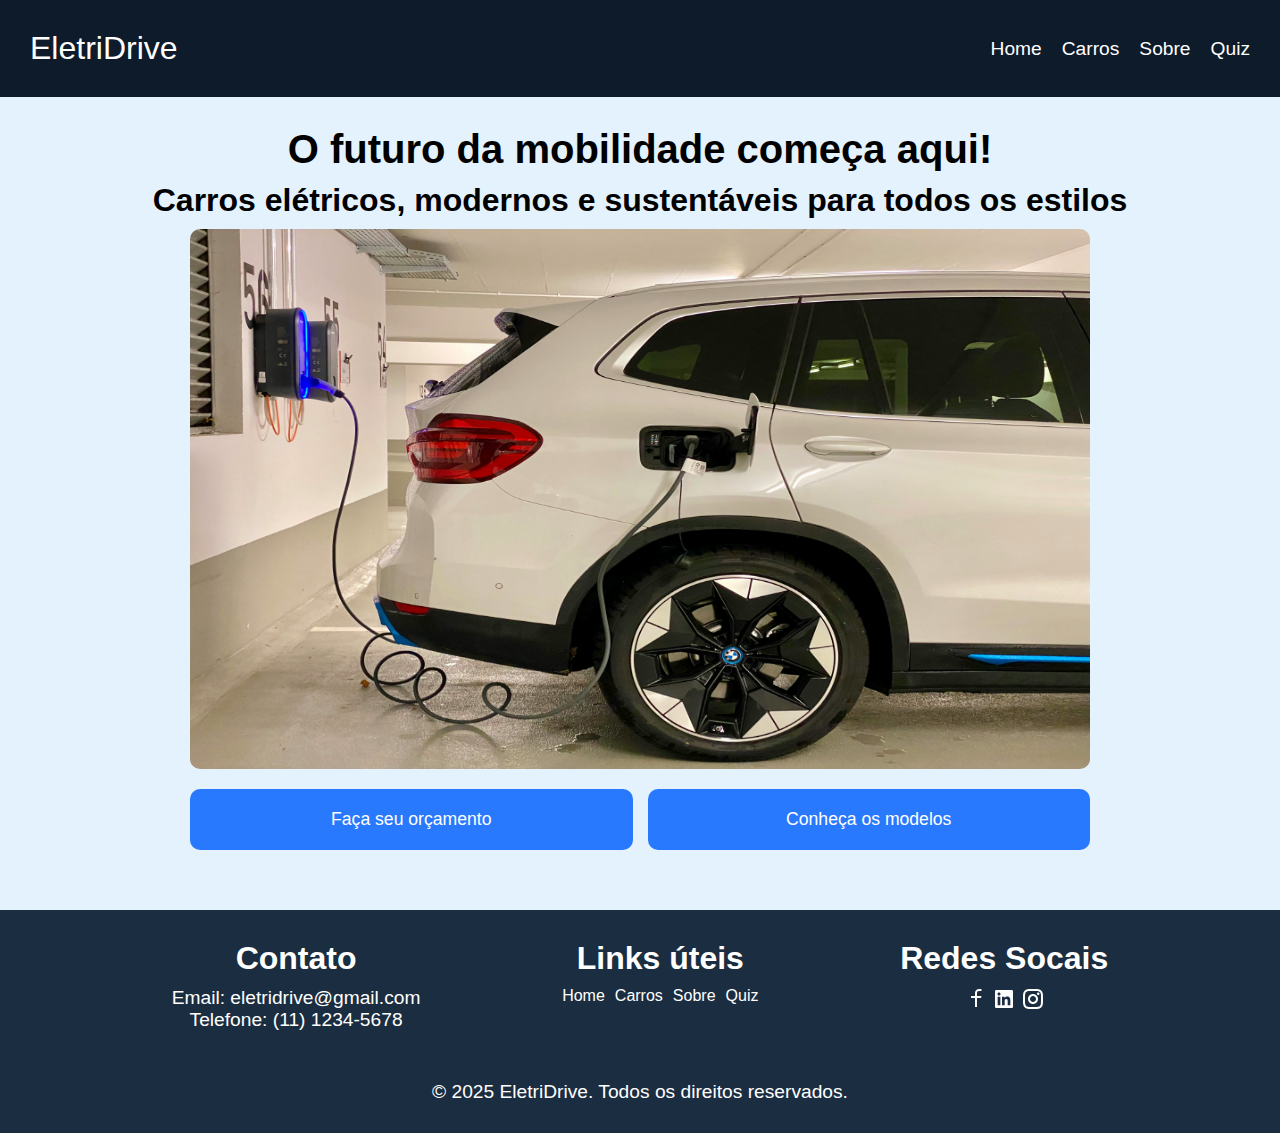
<file: index.html>
<!DOCTYPE html>
<html lang="pt-BR">
<head>
    <meta charset="UTF-8">
    <meta name="viewport" content="width=device-width, initial-scale=1.0">
    <link rel="shortcut icon" href="./src/assets/icone.png">
    <link rel="stylesheet" href="./src/css/style.css">
    <script defer src="./src/js/script.js"></script>
    <title>EletriDrive - Home</title>
</head>
<body>
    <header>
        <a href="./index.html" id="logo">EletriDrive</a>
        <nav>
            <ul>
                <li><a href="./index.html">Home</a></li>
                <li><a href="./src/pages/carros.html">Carros</a></li>
                <li><a href="./src/pages/sobre.html">Sobre</a></li>
                <li><a href="./src/pages/quiz.html">Quiz</a></li>
            </ul>
        </nav>
    </header>

    <main>
        <h1 class="titulo">O futuro da mobilidade começa aqui!</h1>
        <h2 class="sub-titulo">Carros elétricos, modernos e sustentáveis para todos os estilos</h2>
        <div id="campoBanner">
            <img src="src/assets/imagem1.jpg" alt="banner" id="banner">
            <div id="botoes">
                <a href="./src/pages/quiz.html" class="botao">Faça seu orçamento</a>
                <a href="./src/pages/carros.html" class="botao">Conheça os modelos</a>
            </div>
        </div>
    </main>
    <footer>
        <section id="rodape">
            <div id="contato">
                <h3 class="sub-titulo">Contato</h3>
                <div id="meiosContato">
                    <p class="paragrafo">Email: eletridrive@gmail.com</p>
                    <p class="paragrafo">Telefone: (11) 1234-5678</p>
                </div>
            </div>
            <div id="linksHeader">
                <h3 class="sub-titulo">Links úteis</h3>
                <div id="links">
                    <a href="./index.html">Home</a>
                    <a href="./src/pages/carros.html">Carros</a>
                    <a href="./src/pages/sobre.html">Sobre</a>
                    <a href="./src/pages/quiz.html">Quiz</a>
                </div>
            </div>
            <div id="redes">
                <h3 class="sub-titulo">Redes Socais</h3>
                <div id="iconesRedes">
                    <img src="./src/assets/facebook_icone.png" alt="incone_facebook">
                    <img src="./src/assets/linkedin_icone.png" alt="icone_linkedin">
                    <img src="./src/assets/instagram_icone.png" alt="icone_instahram">
                </div>
            </div>
        </section>
        <section id="direitos">
            <p class="paragrafo">&copy; 2025 EletriDrive. Todos os direitos reservados.</p>
        </section>
    </footer>

</body>
</html>
</file>
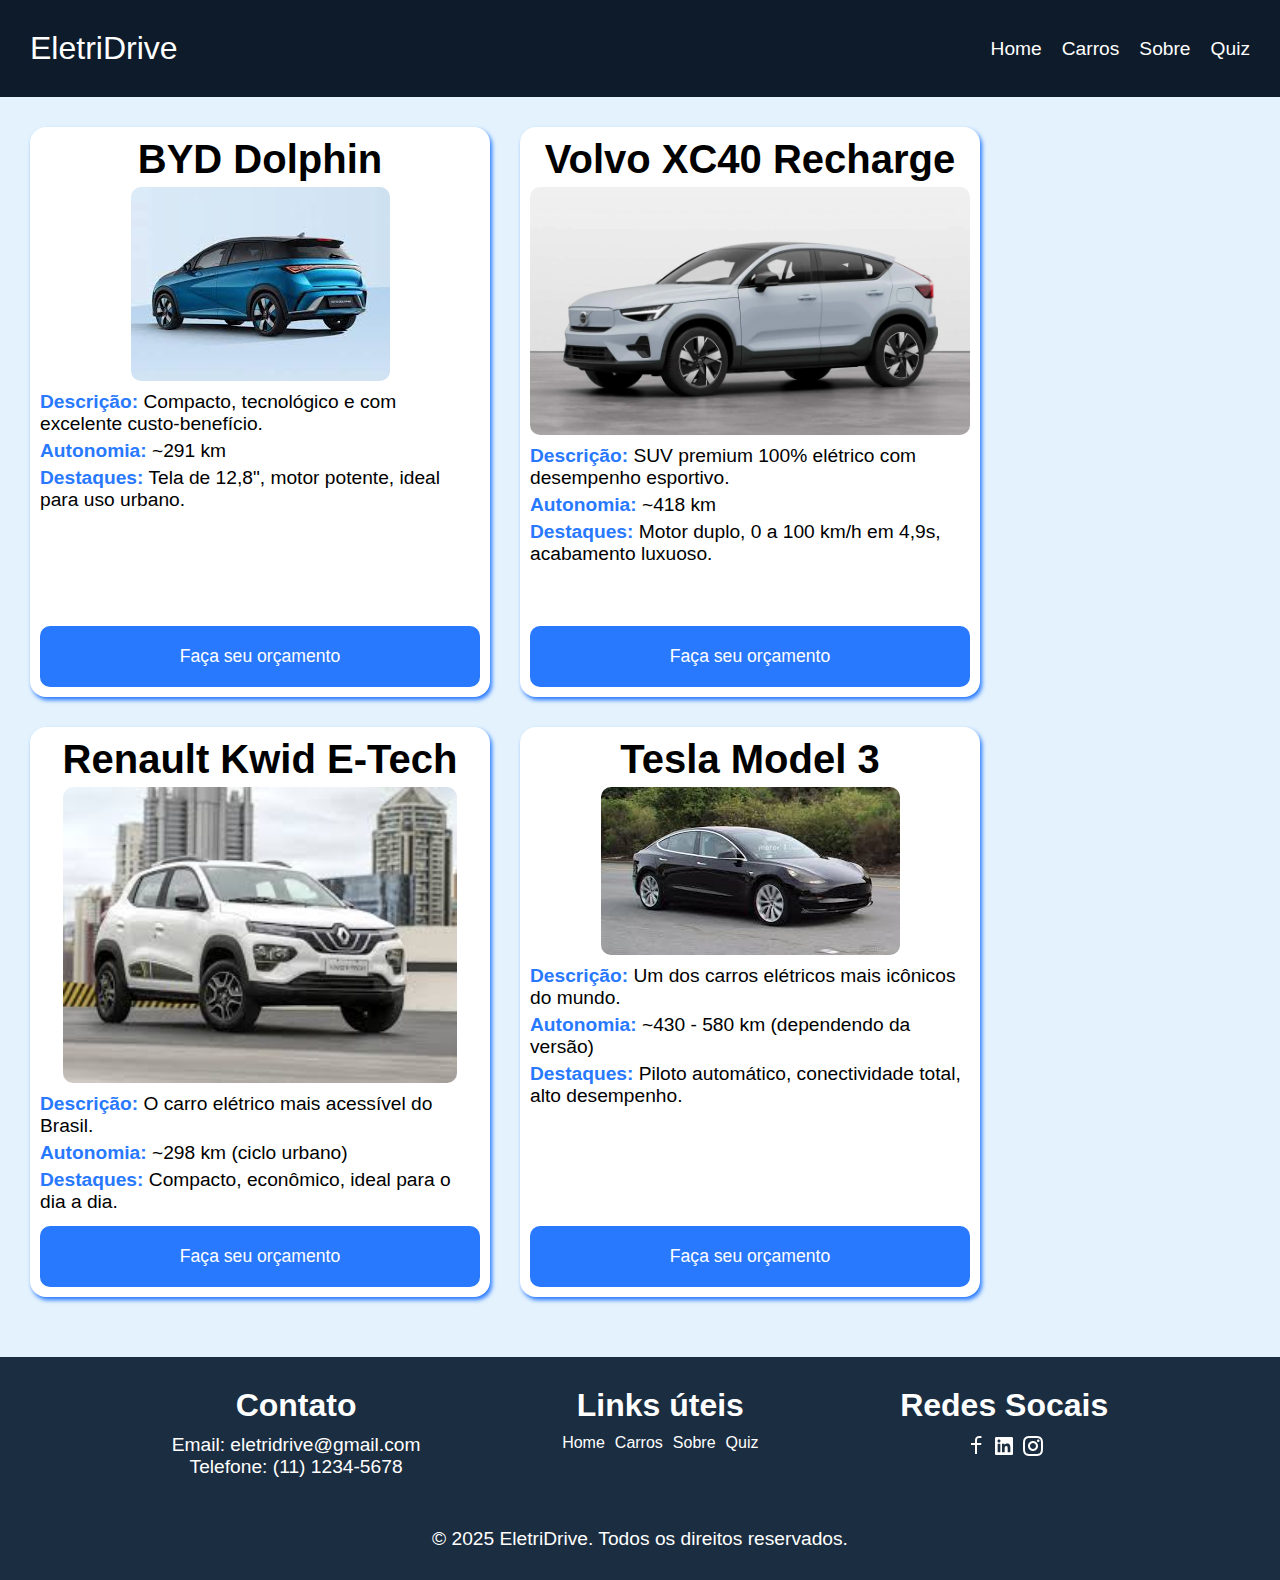
<file: src/pages/carros.html>
<!DOCTYPE html>
<html lang="pt-BR">
<head>
    <meta charset="UTF-8">
    <meta name="viewport" content="width=device-width, initial-scale=1.0">
    <link rel="shortcut icon" href="../assets/icone.png">
    <link rel="stylesheet" href="../css/style.css">
    <script defer src="../js/script.js"></script>
    <title>EletriDrive - Carros</title>
</head>
<body>
    <header>
        <a href="../../index.html" id="logo">EletriDrive</a>
        <nav>
            <ul>
                <li><a href="../../index.html">Home</a></li>
                <li><a href="./carros.html">Carros</a></li>
                <li><a href="./sobre.html">Sobre</a></li>
                <li><a href="./quiz.html">Quiz</a></li>
            </ul>
        </nav>
    </header>

    <main>
        <section id="cardsCarros">
            <div class="card">
                <div class="carro">
                    <h1 class="titulo">BYD Dolphin</h1>
                    <img src="../assets/carro1.jpg" alt="BYD Dolphin">
                </div>
                <div class="descricao">
                    <p class="paragrafo"><span class="destaque">Descrição:</span> Compacto, tecnológico e com excelente custo-benefício.</p>
                    <p class="paragrafo"><span class="destaque">Autonomia:</span> ~291 km</p>
                    <p class="paragrafo"><span class="destaque">Destaques:</span> Tela de 12,8", motor potente, ideal para uso urbano.</p>
                </div>
                <div id="botao">
                    <a href="./quiz.html" class="botao">Faça seu orçamento</a>
                </div>
            </div>
            <div class="card">
                <div class="carro">
                    <h1 class="titulo">Volvo XC40 Recharge</h1>
                    <img src="../assets/carro2.webp" alt="Volvo XC40 Recharge">
                </div>
                <div class="descricao">
                    <p class="paragrafo"><span class="destaque">Descrição:</span> SUV premium 100% elétrico com desempenho esportivo.</p>
                    <p class="paragrafo"><span class="destaque">Autonomia:</span> ~418 km</p>
                    <p class="paragrafo"><span class="destaque">Destaques:</span> Motor duplo, 0 a 100 km/h em 4,9s, acabamento luxuoso.</p>
                </div>
                <div id="botao">
                    <a href="./quiz.html" class="botao">Faça seu orçamento</a>
                </div>
            </div>
            <div class="card">
                <div class="carro">
                    <h1 class="titulo">Renault Kwid E-Tech</h1>
                    <img src="../assets/carro3.jpg" alt="Renault Kwid E-Tech">
                </div>
                <div class="descricao">
                    <p class="paragrafo"><span class="destaque">Descrição:</span> O carro elétrico mais acessível do Brasil.</p>
                    <p class="paragrafo"><span class="destaque">Autonomia:</span> ~298 km (ciclo urbano)</p>
                    <p class="paragrafo"><span class="destaque">Destaques:</span> Compacto, econômico, ideal para o dia a dia.</p>
                </div>
                <div id="botao">
                    <a href="./quiz.html" class="botao">Faça seu orçamento</a>
                </div>
            </div>
            <div class="card">
                <div class="carro">
                    <h1 class="titulo">Tesla Model 3</h1>
                    <img src="../assets/carro4.jpg" alt=" Tesla Model 3">
                </div>
                <div class="descricao">
                    <p class="paragrafo"><span class="destaque">Descrição:</span> Um dos carros elétricos mais icônicos do mundo.</p>
                    <p class="paragrafo"><span class="destaque">Autonomia:</span> ~430 - 580 km (dependendo da versão)</p>
                    <p class="paragrafo"><span class="destaque">Destaques:</span> Piloto automático, conectividade total, alto desempenho.</p>
                </div>
                <div id="botao">
                    <a href="./quiz.html" class="botao">Faça seu orçamento</a>
                </div>
            </div>
        </section>
    </main>

    <footer>
        <section id="rodape">
            <div id="contato">
                <h3 class="sub-titulo">Contato</h3>
                <div id="meiosContato">
                    <p class="paragrafo">Email: eletridrive@gmail.com</p>
                    <p class="paragrafo">Telefone: (11) 1234-5678</p>
                </div>
            </div>
            <div id="linksHeader">
                <h3 class="sub-titulo">Links úteis</h3>
                <div id="links">
                    <a href="../../index.html">Home</a>
                    <a href="./carros.html">Carros</a>
                    <a href="./sobre.html">Sobre</a>
                    <a href="./quiz.html">Quiz</a>
                </div>
            </div>
            <div id="redes">
                <h3 class="sub-titulo">Redes Socais</h3>
                <div id="iconesRedes">
                    <img src="../assets/facebook_icone.png" alt="incone_facebook">
                    <img src="../assets/linkedin_icone.png" alt="icone_linkedin">
                    <img src="../assets/instagram_icone.png" alt="icone_instahram">
                </div>
            </div>
        </section>
        <section id="direitos">
            <p class="paragrafo">&copy; 2025 EletriDrive. Todos os direitos reservados.</p>
        </section>
    </footer>

</body>
</html>
</file>
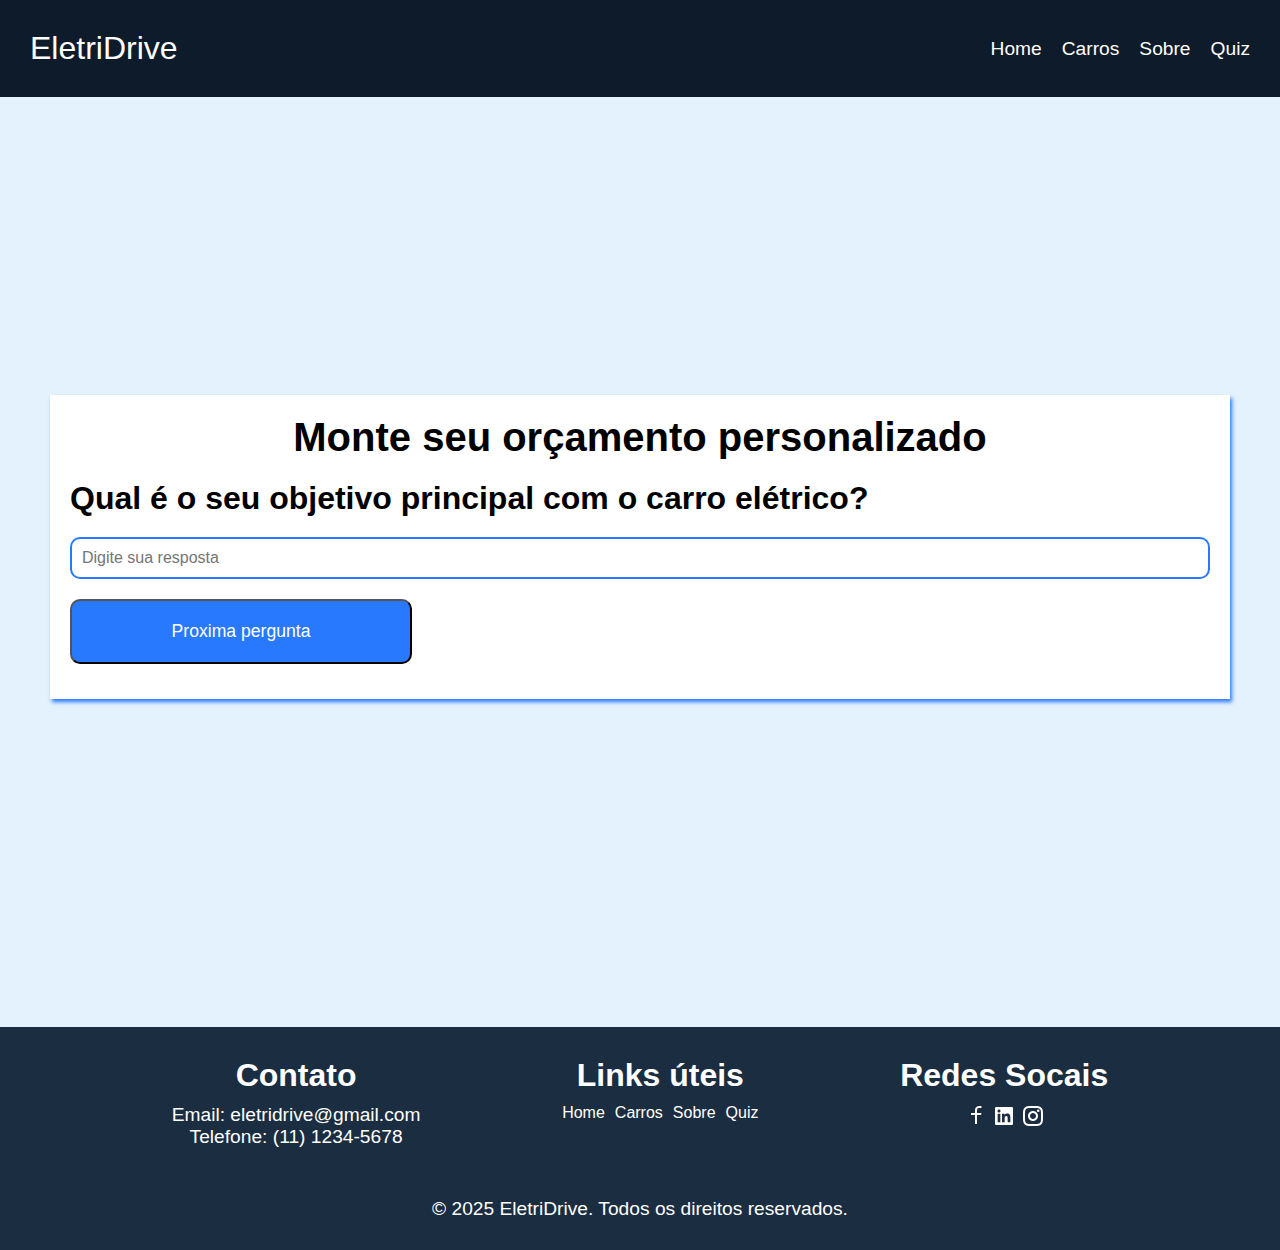
<file: src/pages/quiz.html>
<!DOCTYPE html>
<html lang="pt-BR">
<head>
    <meta charset="UTF-8">
    <meta name="viewport" content="width=device-width, initial-scale=1.0">
    <link rel="shortcut icon" href="../assets/icone.png">
    <link rel="stylesheet" href="../css/style.css">
    <script defer src="../js/quiz.js"></script>
    <title>EletriDrive - Quiz</title>
</head>
<body>
    <header>
        <a href="../../index.html" id="logo">EletriDrive</a>
        <nav>
            <ul>
                <li><a href="../../index.html">Home</a></li>
                <li><a href="./carros.html">Carros</a></li>
                <li><a href="./sobre.html">Sobre</a></li>
                <li><a href="./quiz.html">Quiz</a></li>
            </ul>
        </nav>
    </header>

    <main id="secao-quiz">
        <div class="quiz">
            <h1 class="titulo">Monte seu orçamento personalizado</h1>
            <section id="container-perguntas">
                <h2 class="sub-titulo" id="pergunta">Pergunta</h2>
                <div id="container-respostas">
                    <input type="text" id="resposta" placeholder="Digite sua resposta">
                </div>
                <button class="botao" id="proximo">Proxima pergunta</button>
                <p class="paragrafo" id="message"></p>
            </section>
            <section id="container-resultado" class="hidden">
                <h2 class="sub-titulo">Resultado</h2>
                <ul id="lista-resultado"></ul>
                <button class="botao" id="inicio-btn">Reiniciar</button>
            </section>
        </div>
    </main>

    <footer>
        <section id="rodape">
            <div id="contato">
                <h3 class="sub-titulo">Contato</h3>
                <div id="meiosContato">
                    <p class="paragrafo">Email: eletridrive@gmail.com</p>
                    <p class="paragrafo">Telefone: (11) 1234-5678</p>
                </div>
            </div>
            <div id="linksHeader">
                <h3 class="sub-titulo">Links úteis</h3>
                <div id="links">
                    <a href="../../index.html">Home</a>
                    <a href="./carros.html">Carros</a>
                    <a href="./sobre.html">Sobre</a>
                    <a href="./quiz.html">Quiz</a>
                </div>
            </div>
            <div id="redes">
                <h3 class="sub-titulo">Redes Socais</h3>
                <div id="iconesRedes">
                    <img src="../assets/facebook_icone.png" alt="incone_facebook">
                    <img src="../assets/linkedin_icone.png" alt="icone_linkedin">
                    <img src="../assets/instagram_icone.png" alt="icone_instahram">
                </div>
            </div>
        </section>
        <section id="direitos">
            <p class="paragrafo">&copy; 2025 EletriDrive. Todos os direitos reservados.</p>
        </section>
    </footer>

</body>
</html>
</file>
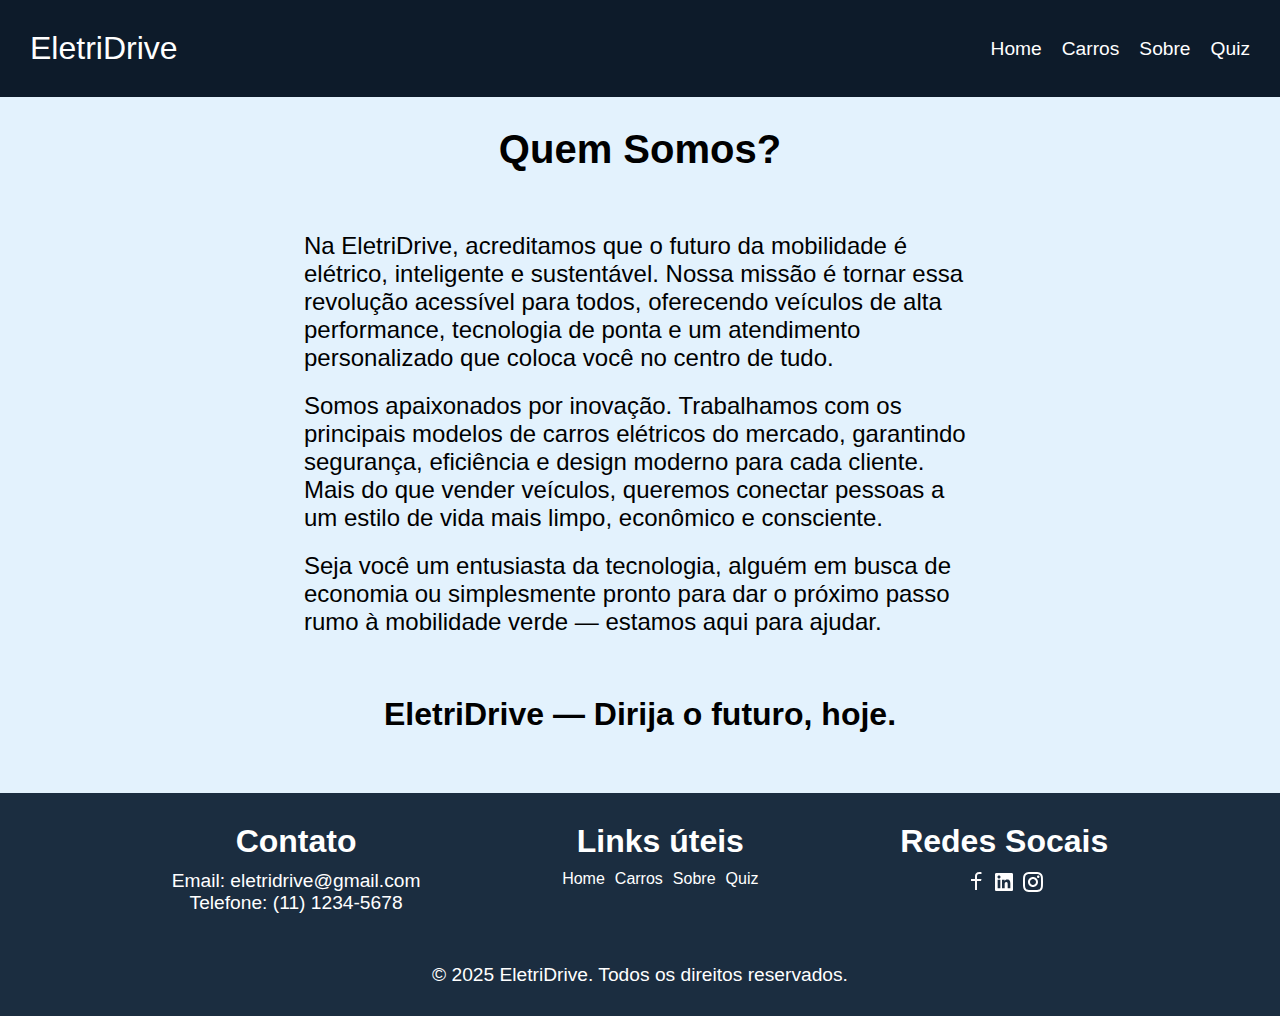
<file: src/pages/sobre.html>
<!DOCTYPE html>
<html lang="pt-BR">
<head>
    <meta charset="UTF-8">
    <meta name="viewport" content="width=device-width, initial-scale=1.0">
    <link rel="shortcut icon" href="../assets/icone.png">
    <link rel="stylesheet" href="../css/style.css">
    <script defer src="../js/script.js"></script>
    <title>EletriDrive - Sobre</title>
</head>
<body>
    <header>
        <a href="../../index.html" id="logo">EletriDrive</a>
        <nav>
            <ul>
                <li><a href="../../index.html">Home</a></li>
                <li><a href="./carros.html">Carros</a></li>
                <li><a href="./sobre.html">Sobre</a></li>
                <li><a href="./quiz.html">Quiz</a></li>
            </ul>
        </nav>
    </header>

    <main>
        <h1 class="titulo">Quem Somos?</h1>
        <div class="texto-sobre">
            <p class="paragrafo">Na EletriDrive, acreditamos que o futuro da mobilidade é elétrico, inteligente e sustentável. Nossa missão é tornar essa revolução acessível para todos, oferecendo veículos de alta performance, tecnologia de ponta e um atendimento personalizado que coloca você no centro de tudo.</p>
            <p class="paragrafo">Somos apaixonados por inovação. Trabalhamos com os principais modelos de carros elétricos do mercado, garantindo segurança, eficiência e design moderno para cada cliente. Mais do que vender veículos, queremos conectar pessoas a um estilo de vida mais limpo, econômico e consciente.</p>
            <p class="paragrafo">Seja você um entusiasta da tecnologia, alguém em busca de economia ou simplesmente pronto para dar o próximo passo rumo à mobilidade verde — estamos aqui para ajudar.</p>
        </div>
        <h2 class="sub-titulo">EletriDrive — Dirija o futuro, hoje.</h2>
    </main>

     <footer>
        <section id="rodape">
            <div id="contato">
                <h3 class="sub-titulo">Contato</h3>
                <div id="meiosContato">
                    <p class="paragrafo">Email: eletridrive@gmail.com</p>
                    <p class="paragrafo">Telefone: (11) 1234-5678</p>
                </div>
            </div>
            <div id="linksHeader">
                <h3 class="sub-titulo">Links úteis</h3>
                <div id="links">
                    <a href="../../index.html">Home</a>
                    <a href="./carros.html">Carros</a>
                    <a href="./sobre.html">Sobre</a>
                    <a href="./quiz.html">Quiz</a>
                </div>
            </div>
            <div id="redes">
                <h3 class="sub-titulo">Redes Socais</h3>
                <div id="iconesRedes">
                    <img src="../assets/facebook_icone.png" alt="incone_facebook">
                    <img src="../assets/linkedin_icone.png" alt="icone_linkedin">
                    <img src="../assets/instagram_icone.png" alt="icone_instahram">
                </div>
            </div>
        </section>
        <section id="direitos">
            <p class="paragrafo">&copy; 2025 EletriDrive. Todos os direitos reservados.</p>
        </section>
    </footer>
</body>
</html>
</file>
<file: src/css/style.css>
* {
    margin: 0;
    padding: 0;
    box-sizing: border-box;
}

body {
    background: #E3F2FD;
    font-family: Arial, Helvetica, sans-serif;
}

header {
    display: flex;
    justify-content: space-between;
    padding: 30px;
    align-items: center;
    background: #0D1B2A;
}

#logo {
    text-decoration: none;
    color: #fff;
    font-size: 2rem;
}

header nav ul {
    display: flex;
    gap: 20px;
    list-style: none;
}

header nav ul li a {
    text-decoration: none;
    color: #fff;
    font-size: 1.2rem;
}

header nav ul li a:hover {
    text-decoration: underline #2979FF;
}

main {
    display: flex;
    flex-direction: column;
    justify-content: center;
    align-items: center;
    gap: 10px;
    padding: 30px;
    height: 100%;
}

.titulo {
    font-size: 2.5rem;
    width: 100%;
    text-align: center;
}

.sub-titulo{
    font-size: 2rem;
    width: 100%;
    text-align: center;
}

#campoBanner {
    display: flex;
    flex-direction: column;
    justify-content: center;
    align-items: center;
    gap: 20px;
    width: 100vh;
}

#banner {
    width: 100%;
    height: 60vh;
    border-radius: 10px;
}

#botoes {
    display: flex;
    justify-content: center;
    width: 100%;
    gap: 15px;
}

.botao {
    padding: 20px 30px;
    color: #fff;
    text-decoration: none;
    background: #2979FF;
    text-align: center;
    border-radius: 10px;
    font-size: 1.1rem;
}

.botao:hover {
    background: #1B2D40;
}

#botoes .botao {
    width: 50%;
}

#cardsCarros {
    display: flex;
    flex-wrap: wrap;
    justify-content: flex-start;
    gap: 30px;
}

.card {
    display: flex;
    flex-direction: column;
    align-items: center;
    height: 570px;
    width: 460px;
    gap: 10px;
    padding: 10px;
    background: #fff;
    box-shadow: 2px 3px 4px #2979FF;
    border-radius: 16px;
}

.card #botao {
    display: flex;
    flex-direction: column;
    justify-content: flex-end;
    width: 100%;
}

.carro {
    display: flex;
    flex-direction: column;
    align-items: center;
    gap: 5px;
}

.carro img {
    width: 100%;
    border-radius: 10px;
}

.descricao {
    display: flex;
    flex-direction: column;
    gap: 5px;
    height: 100%;
}

.descricao span {
    font-weight: 700;
    color: #2979FF;
}

.paragrafo {
    font-size: 1.2rem;
    color: #000;
}

.texto-sobre {
    display: flex;
    flex-direction: column;
    align-items: center;
    gap: 20px;
    padding: 50px;
}

.texto-sobre .paragrafo {
    width: 60%;
    font-size: 1.5rem;
}

.hidden {
    display: none;
}

#secao-quiz {
    display: flex;
    justify-content: center;
    padding: 50px;
    min-height: 100vh;
}

.quiz {
    display: flex;
    flex-direction: column;
    justify-content: flex-start;
    align-items: center;
    background: #fff;
    box-shadow: 2px 3px 4px #2979FF;
    padding: 20px;
    width: 100%;
    height: 100%;
}

.quiz .titulo {
    margin-bottom: 20px;
}

.quiz .botao {
    width: 30%;
}

#container-perguntas {
    width: 100%;
}

#container-perguntas .sub-titulo{
    display: flex;
    justify-content: flex-start;
    color: #000;
    margin-bottom: 20px;
}

#container-respostas{
    margin-bottom: 20px;
}

#resposta{
    width: 100%;
    padding: 10px;
    border: 2px solid #2979FF;
    border-radius: 10px;
    font-size: 1rem;
}

#message {
    margin-top: 15px;
    font-weight: bold;
}

#container-resultado {
    margin-top: 20px;
    padding: 20px;
    border: 2px solid #2979FF;
    border-radius: 4px;
    width: 100%;
}

#container-resultado .sub-titulo {
    color: #333;
    margin-bottom: 15px;
}

#lista-resultado {
    list-style: none;
    padding: 0;
}

#lista-resultado li {
    margin-bottom: 10px;
    padding: 8px 0;
    border-bottom: 1px solid #eee;
}

#lista-resultado li:last-child {
    border-bottom: none;
}


footer {
    display: flex;
    flex-direction: column;
    background: #1B2D40;
    align-items: center;
    padding: 30px;
    margin-top: 30px;
    color: #fff;
    gap: 50px;
}

footer .paragrafo {
    color: #fff;
}

#rodape {
    width: 100%;
    display: flex;
    justify-content: space-evenly;
}

#contato {
    display: flex;
    flex-direction: column;
    align-items: center;
    gap: 10px;
}

#meiosContato {
    display: flex;
    flex-direction: column;
    align-items: center;
}

#linksHeader {
    display: flex;
    flex-direction: column;
    align-items: center;
    gap: 10px;
}

#links {
    display: flex;
    flex-direction: row;
    align-items: center;
    gap: 10px;
}

#links a {
    text-decoration: none;
    color: #fff;
}

#links a:hover {
    text-decoration: underline #2979FF;
}

#redes {
    display: flex;
    flex-direction: column;
    align-items: center;
    gap: 10px;
}

#redes #iconeRedes {
    display: flex;
    align-items: center;
    width: 100%;
}

#direitos {
    width: 100%;
    display: flex;
    justify-content: center;
    align-items: flex-end;
}

@media(max-width:768px){

    header{
        display: flex;
        flex-direction: column;
        gap:1rem;
        align-items: center;
    }
    
    .titulo{
        font-size: 2rem;
    }

    .sub-titulo{
        font-size: 1.5rem;
    }

    #campoBanner{
        width: 100%;
    }

    #banner{
        height: 100%;
        width: 100%;
    }

    #botoes{
        flex-direction: column;
        align-items: center;
        justify-content: center;
    }

    #botoes .botao{
        width: 80%;
    }

    .quiz .botao {
        width: 100%;
    }

    .card {
        width: 100%;
    }

    #rodape{
        flex-direction: column;
        gap: 20px;
    }

    .texto-sobre{
        padding: 0;
    }

    .texto-sobre .paragrafo {
        width: 100%;
    }
}
</file>
